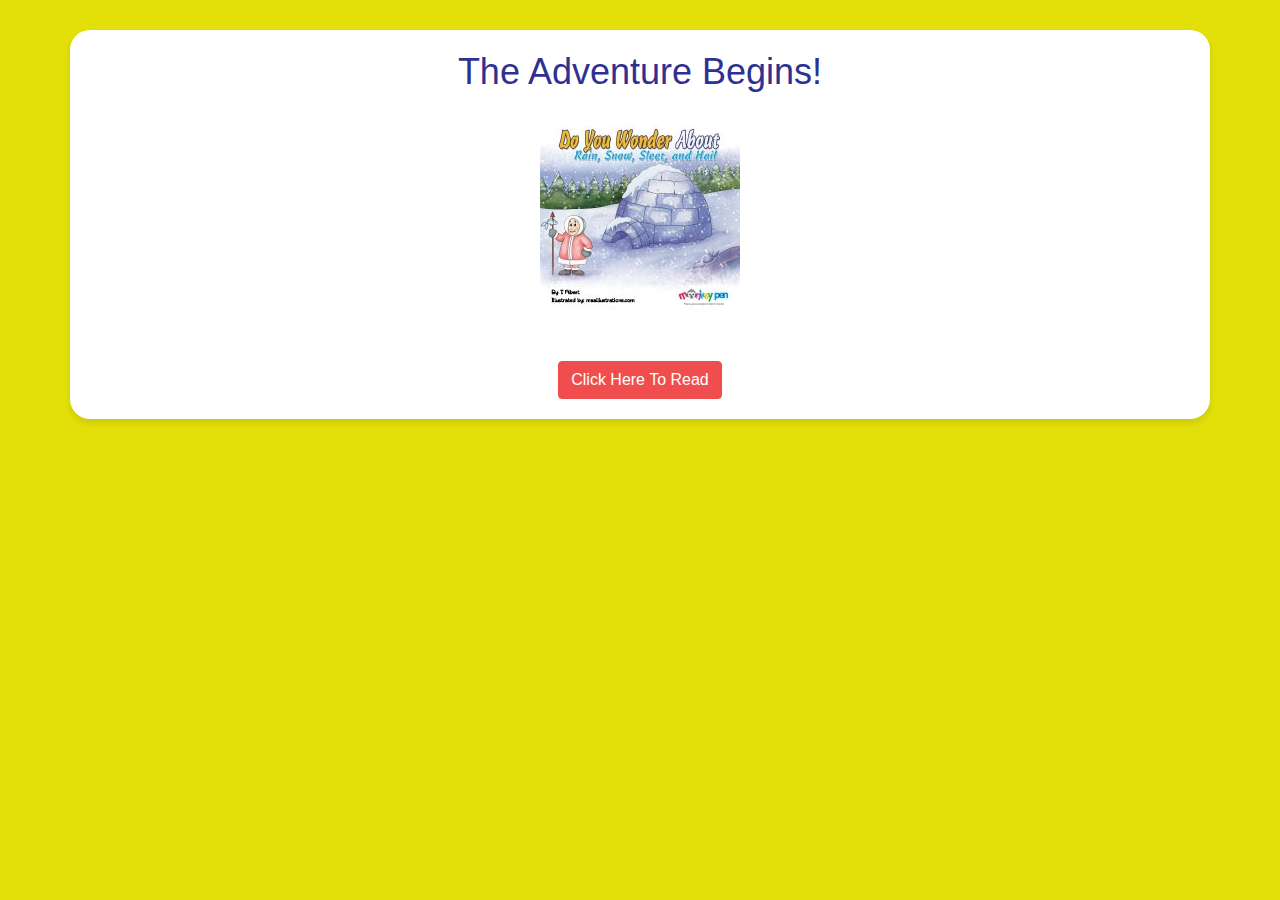
<file: index.html>
<!DOCTYPE html>
<html lang="en">
<head>
  <meta charset="UTF-8">
  <meta name="viewport" content="width=device-width, initial-scale=1.0">
  <title>Children's Story</title>
  <link rel="stylesheet" href="https://maxcdn.bootstrapcdn.com/bootstrap/4.5.2/css/bootstrap.min.css">
  <link href="design.css" rel="stylesheet">
</head>
<body>
  <div class="container">
    <h2>The Adventure Begins!</h2>
    
    <div class="text-center mt-4">
      <div>
      <img src="pic1.avif" alt="Image" class="img-fluid">
      </div>
     
      <div class="text-center mt-4">
        <a href="1ststory.html" class="btn btn-primary">Click Here To Read</a>
      </div>
  </div>
</body>
</html>
</file>
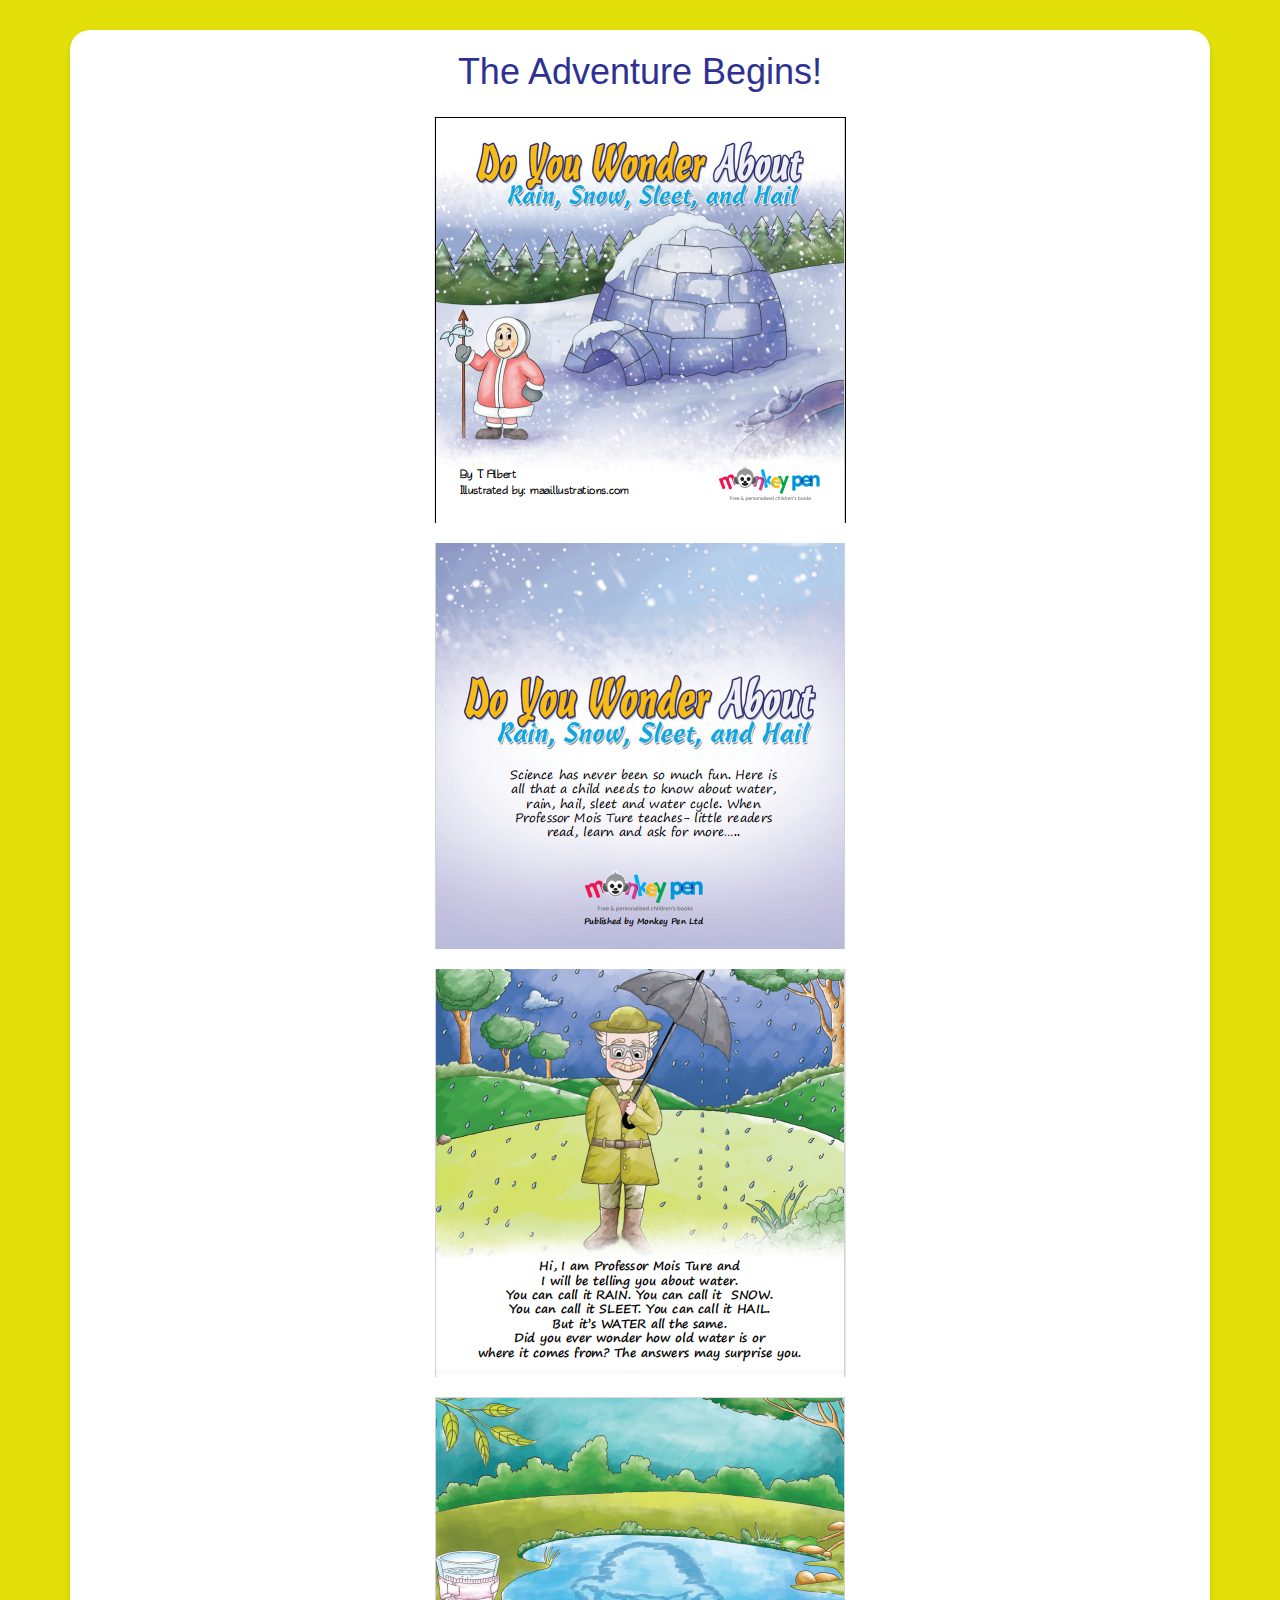
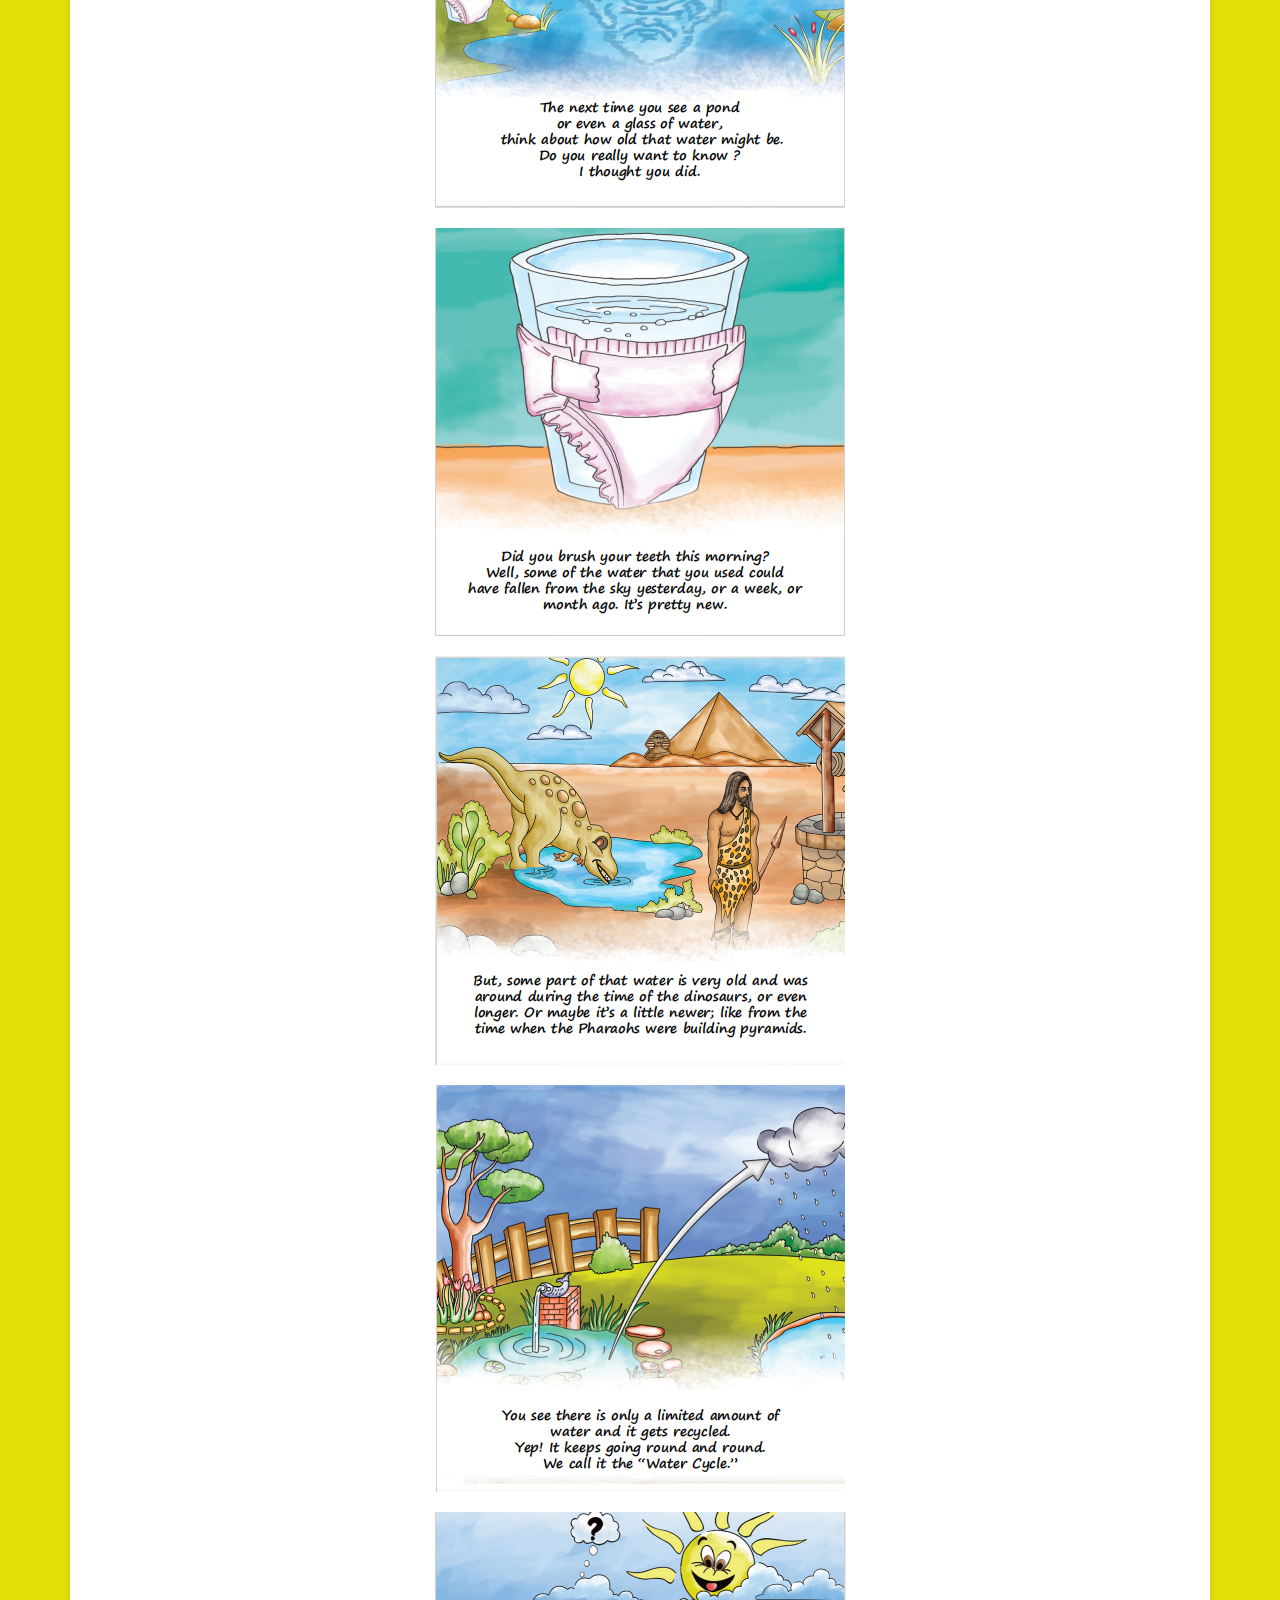
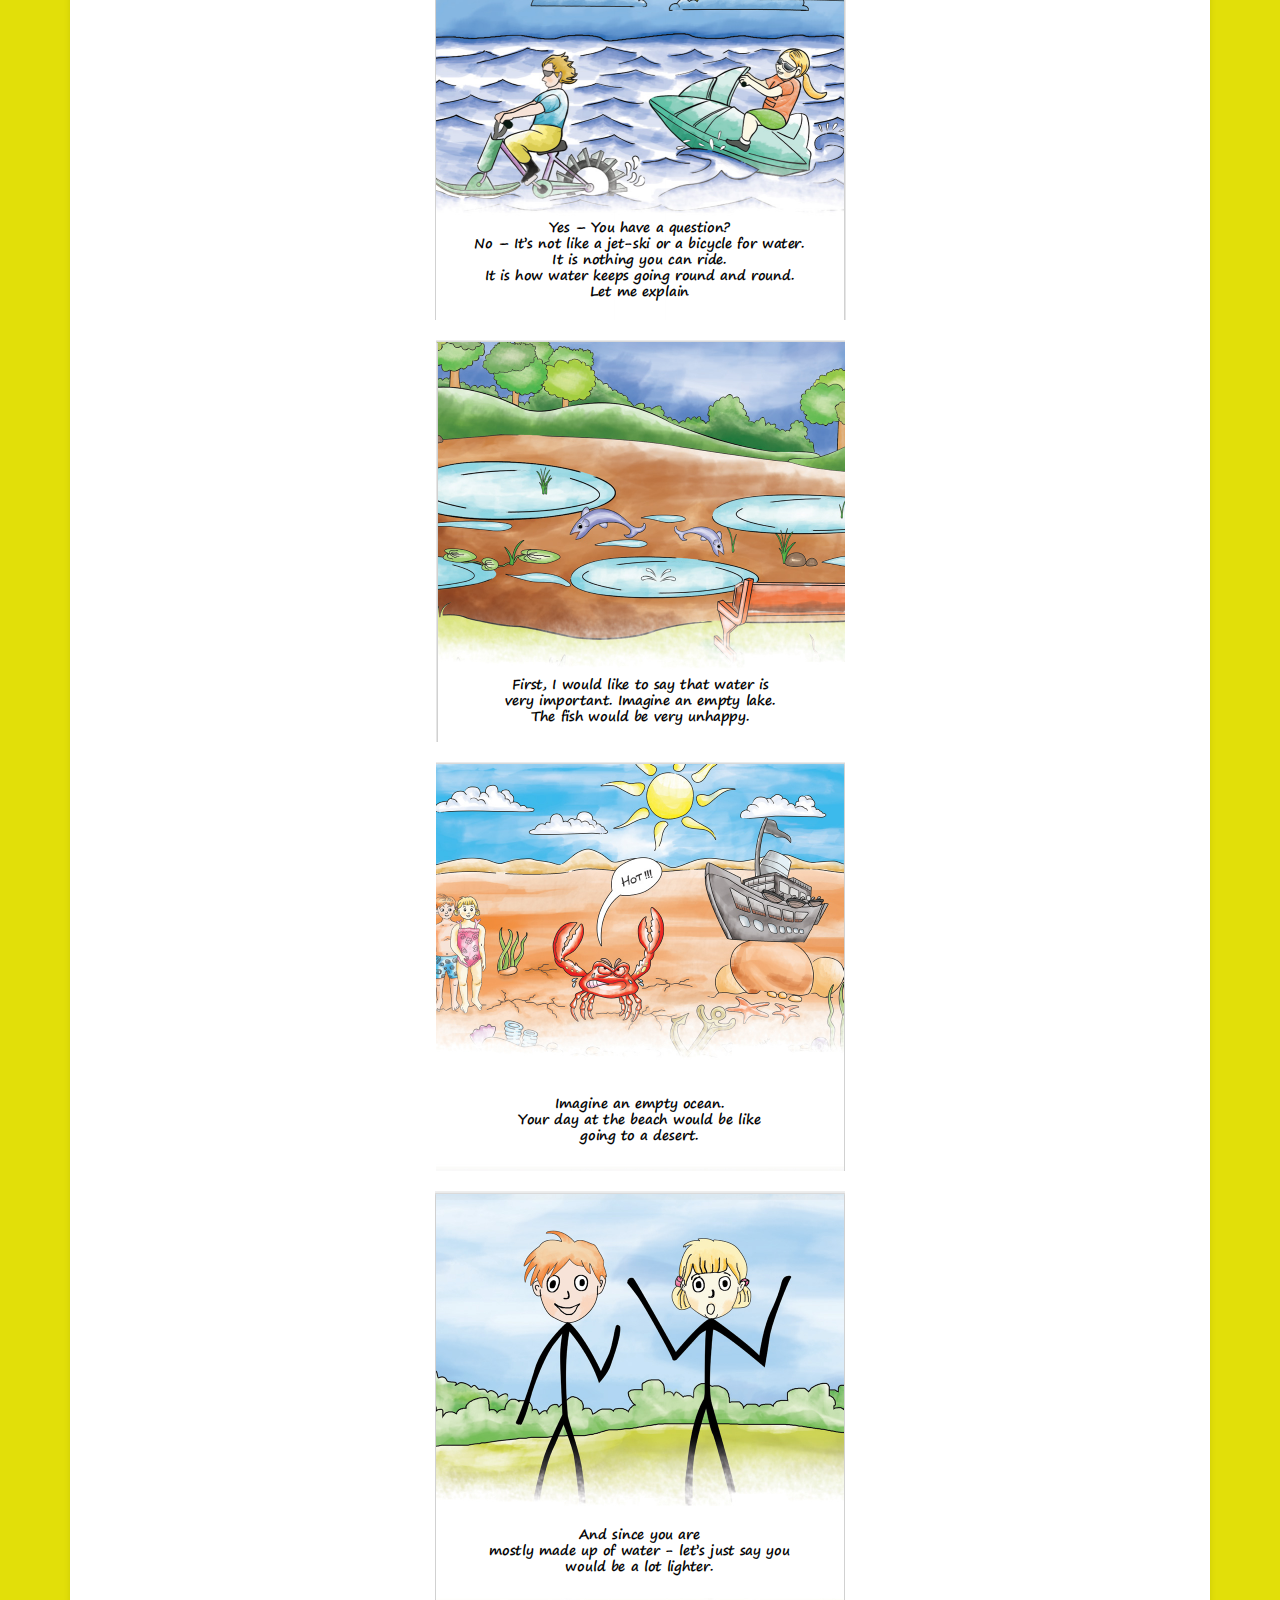
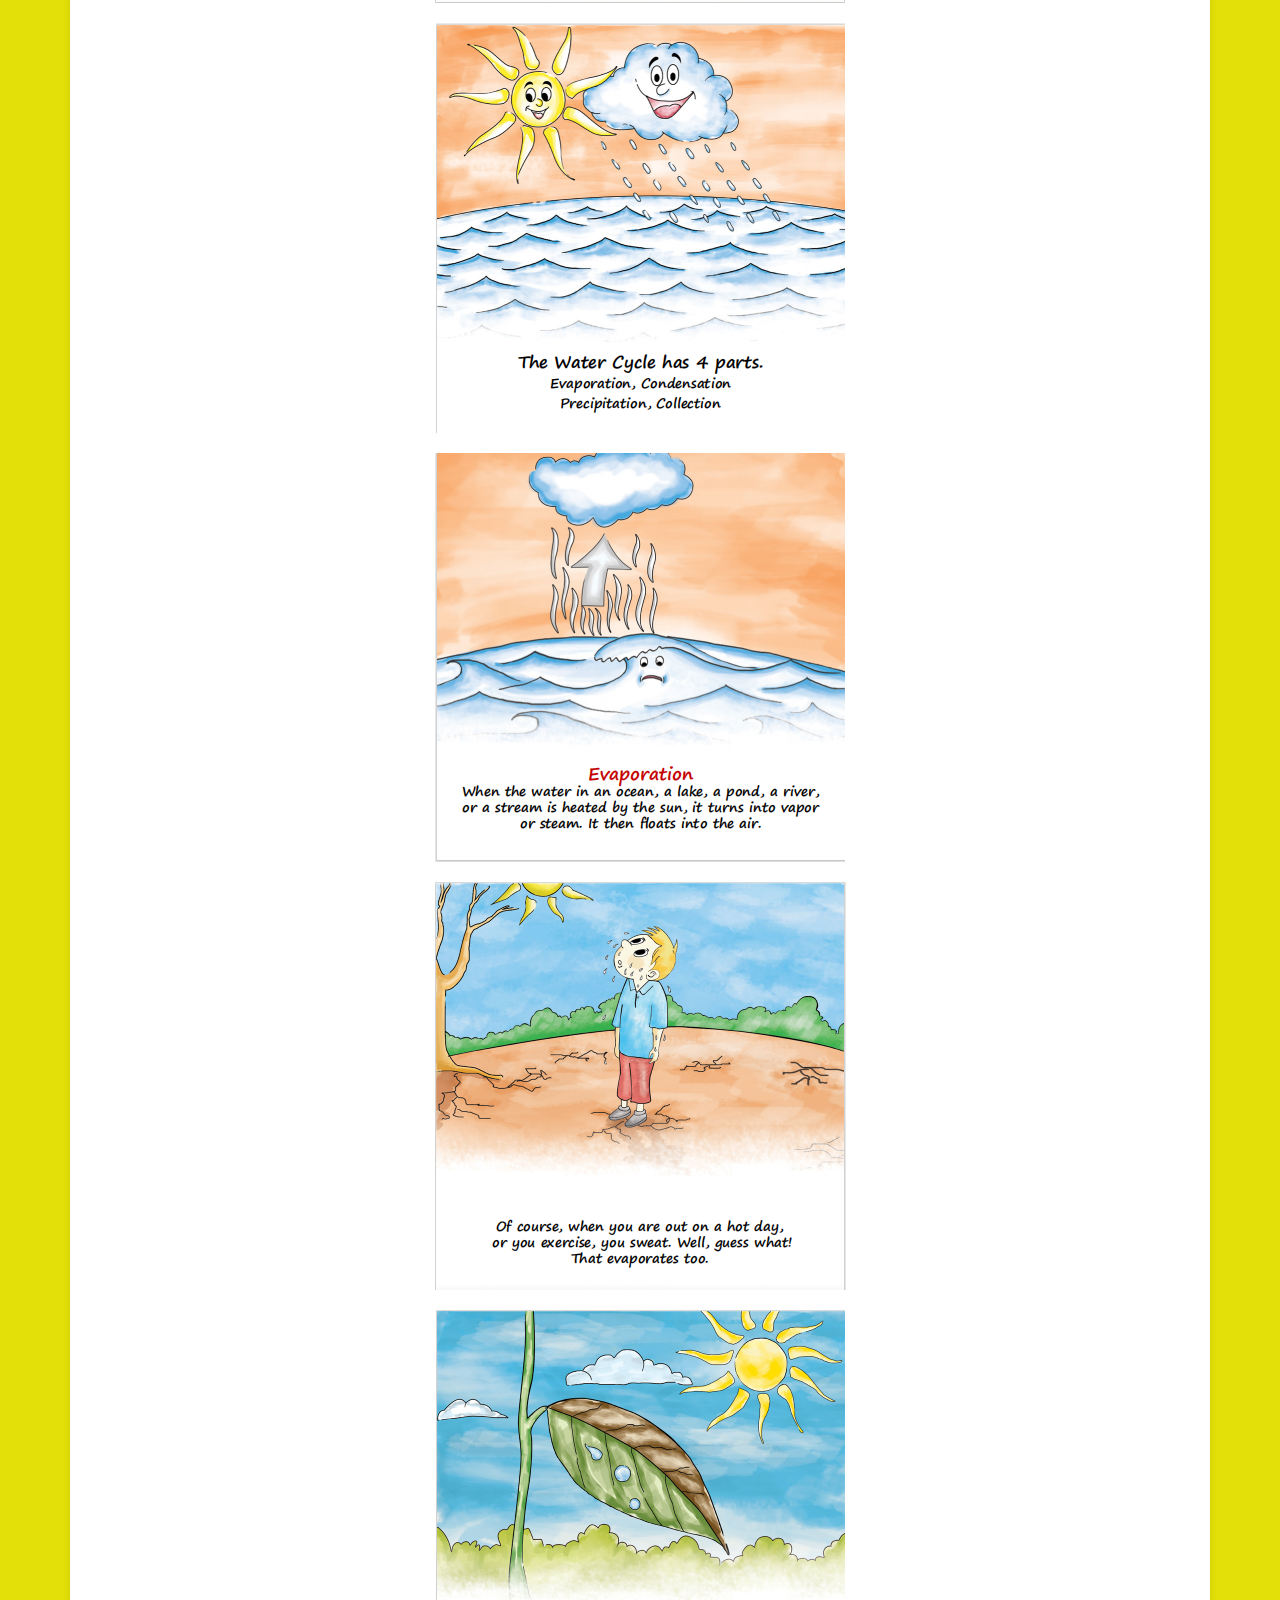
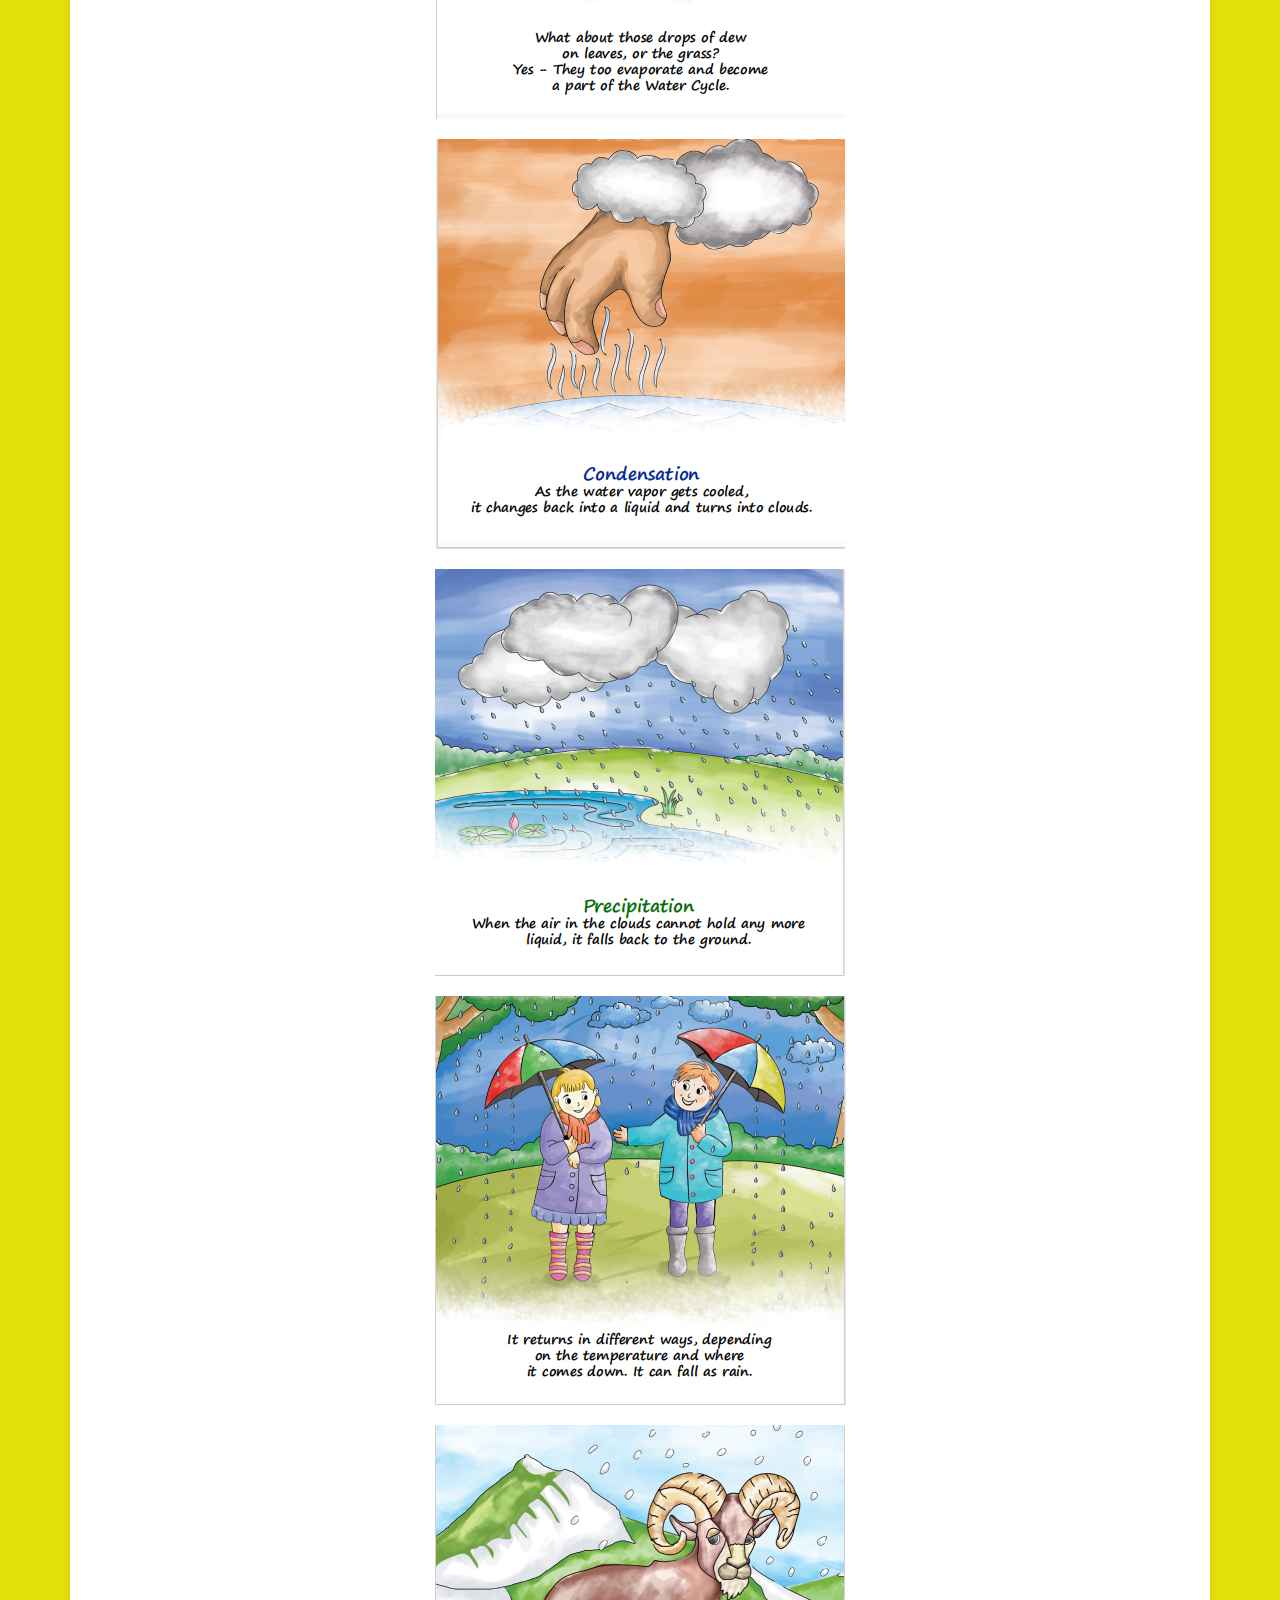
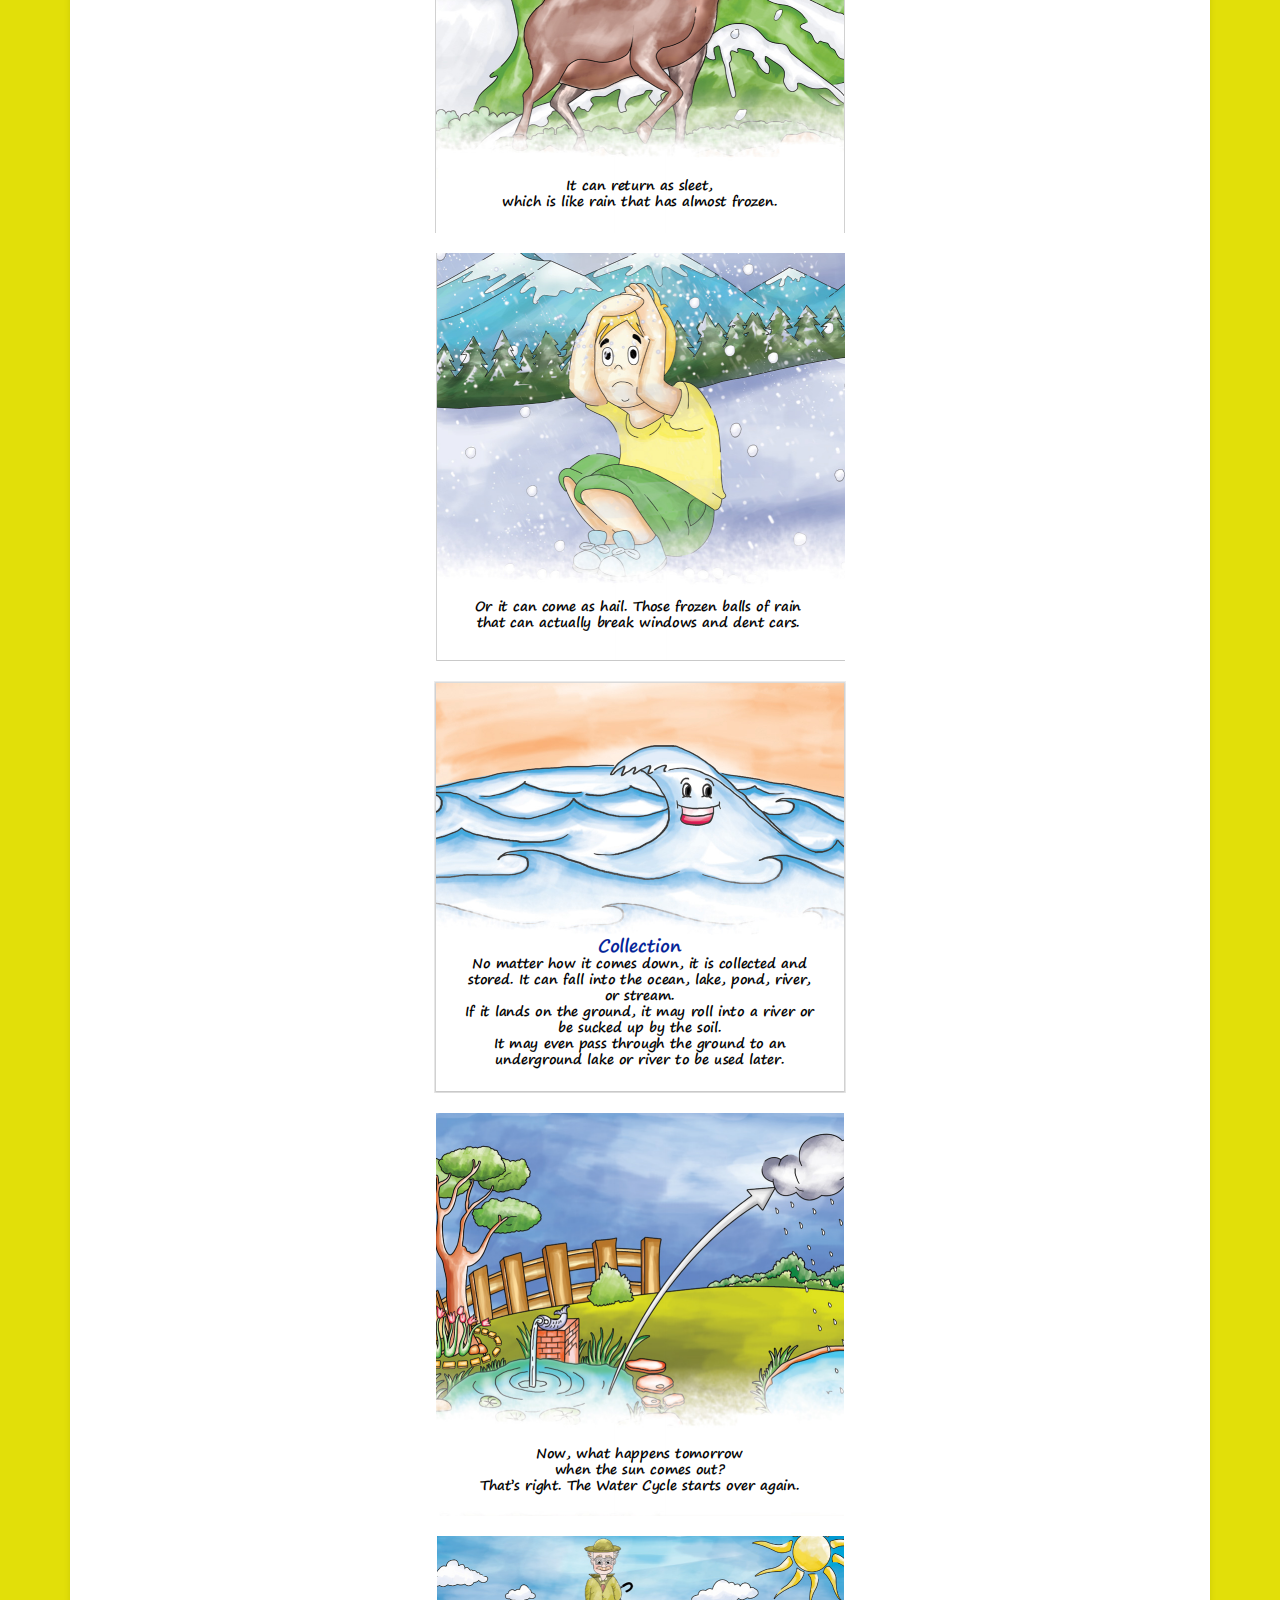
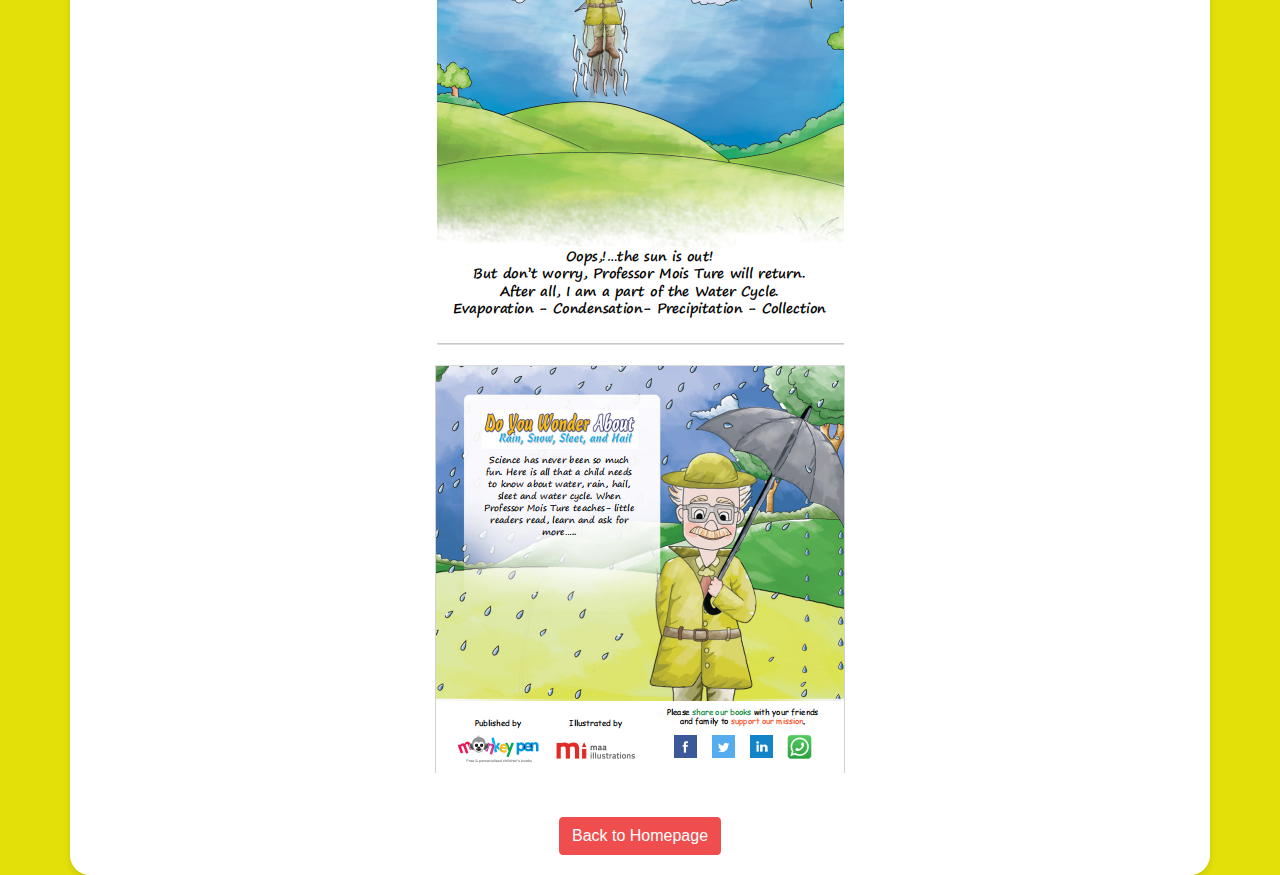
<file: 1ststory.html>
<!DOCTYPE html>
<html lang="en">
<head>
  <meta charset="UTF-8">
  <meta name="viewport" content="width=device-width, initial-scale=1.0">
  <title>Children's Story</title>
  <link rel="stylesheet" href="https://maxcdn.bootstrapcdn.com/bootstrap/4.5.2/css/bootstrap.min.css">
  <link href="design.css" rel="stylesheet">
</head>
<body>
  <div class="container">
    <h2>The Adventure Begins!</h2>
    
    <div class="text-center mt-4">
    <div>
      <img src="1st.png" alt="Image" class="img-fluid">
    </div>
     
    <div>
        <img src="2nd.png" alt="Image" class="img-fluid">
    </div>
    <div>
      <img src="3rd.png" alt="Image" class="img-fluid">
    </div>
    <div>
        <img src="4th.png" alt="Image" class="img-fluid">
    </div>
    <div>
        <img src="5.png" alt="Image" class="img-fluid">
    </div>
    <div>
        <img src="6.png" alt="Image" class="img-fluid">
    </div>
    <div>
        <img src="7.png" alt="Image" class="img-fluid">
    </div>
    <div>
        <img src="8.png" alt="Image" class="img-fluid">
    </div>
    <div>
        <img src="9.png" alt="Image" class="img-fluid">
    </div>
    <div>
        <img src="10.png" alt="Image" class="img-fluid">
    </div>
    <div>
        <img src="11.png" alt="Image" class="img-fluid">
    </div>
    <div>
        <img src="12.png" alt="Image" class="img-fluid">
    </div>
    <div>
        <img src="13.png" alt="Image" class="img-fluid">
    </div>
    <div>
        <img src="14.png" alt="Image" class="img-fluid">
    </div>
    <div>
        <img src="15.png" alt="Image" class="img-fluid">
    </div>
    <div>
        <img src="16.png" alt="Image" class="img-fluid">
    </div>
    <div>
        <img src="17.png" alt="Image" class="img-fluid">
    </div>
    <div>
        <img src="18.png" alt="Image" class="img-fluid">
    </div>
    <div>
        <img src="20.png" alt="Image" class="img-fluid">
    </div>
    <div>
        <img src="21.png" alt="Image" class="img-fluid">
    </div>
    <div>
        <img src="22.png" alt="Image" class="img-fluid">
    </div>
    <div>
        <img src="23.png" alt="Image" class="img-fluid">
    </div>
    <div>
        <img src="24.png" alt="Image" class="img-fluid">
    </div>
    <div>
        <img src="25.png" alt="Image" class="img-fluid">
    </div>


    
    <div class="text-center mt-4">
      <a href="index.html" class="btn btn-primary">Back to Homepage</a>
    </div>
  </div>
</body>
</html>
</file>
<file: design.css>
body {
  background-color: #e2df09; 
  font-family: 'Comic Sans MS', cursive, sans-serif; 
}
.container {
  background-color: #fff; 
  border-radius: 20px;
  padding: 20px;
  box-shadow: 0 4px 6px rgba(0, 0, 0, 0.1);
  margin-top: 30px;
}
h2 {
  color: #2e3192; 
  font-size: 36px; 
  text-align: center;
}
.img-fluid {
  max-width: 80%; 
  margin-bottom: 20px; 
}
.btn-primary {
  background-color: #f04e4e;
  border-color: #f04e4e; /
  font-size: 24px; 
}
.btn-primary:hover {
  transform: translateY(-5px); 
  background-color: #ff7675; 
  border-color: #ff7675; 
}
.div{
  background-color: #c0c018; 
}
</file>
